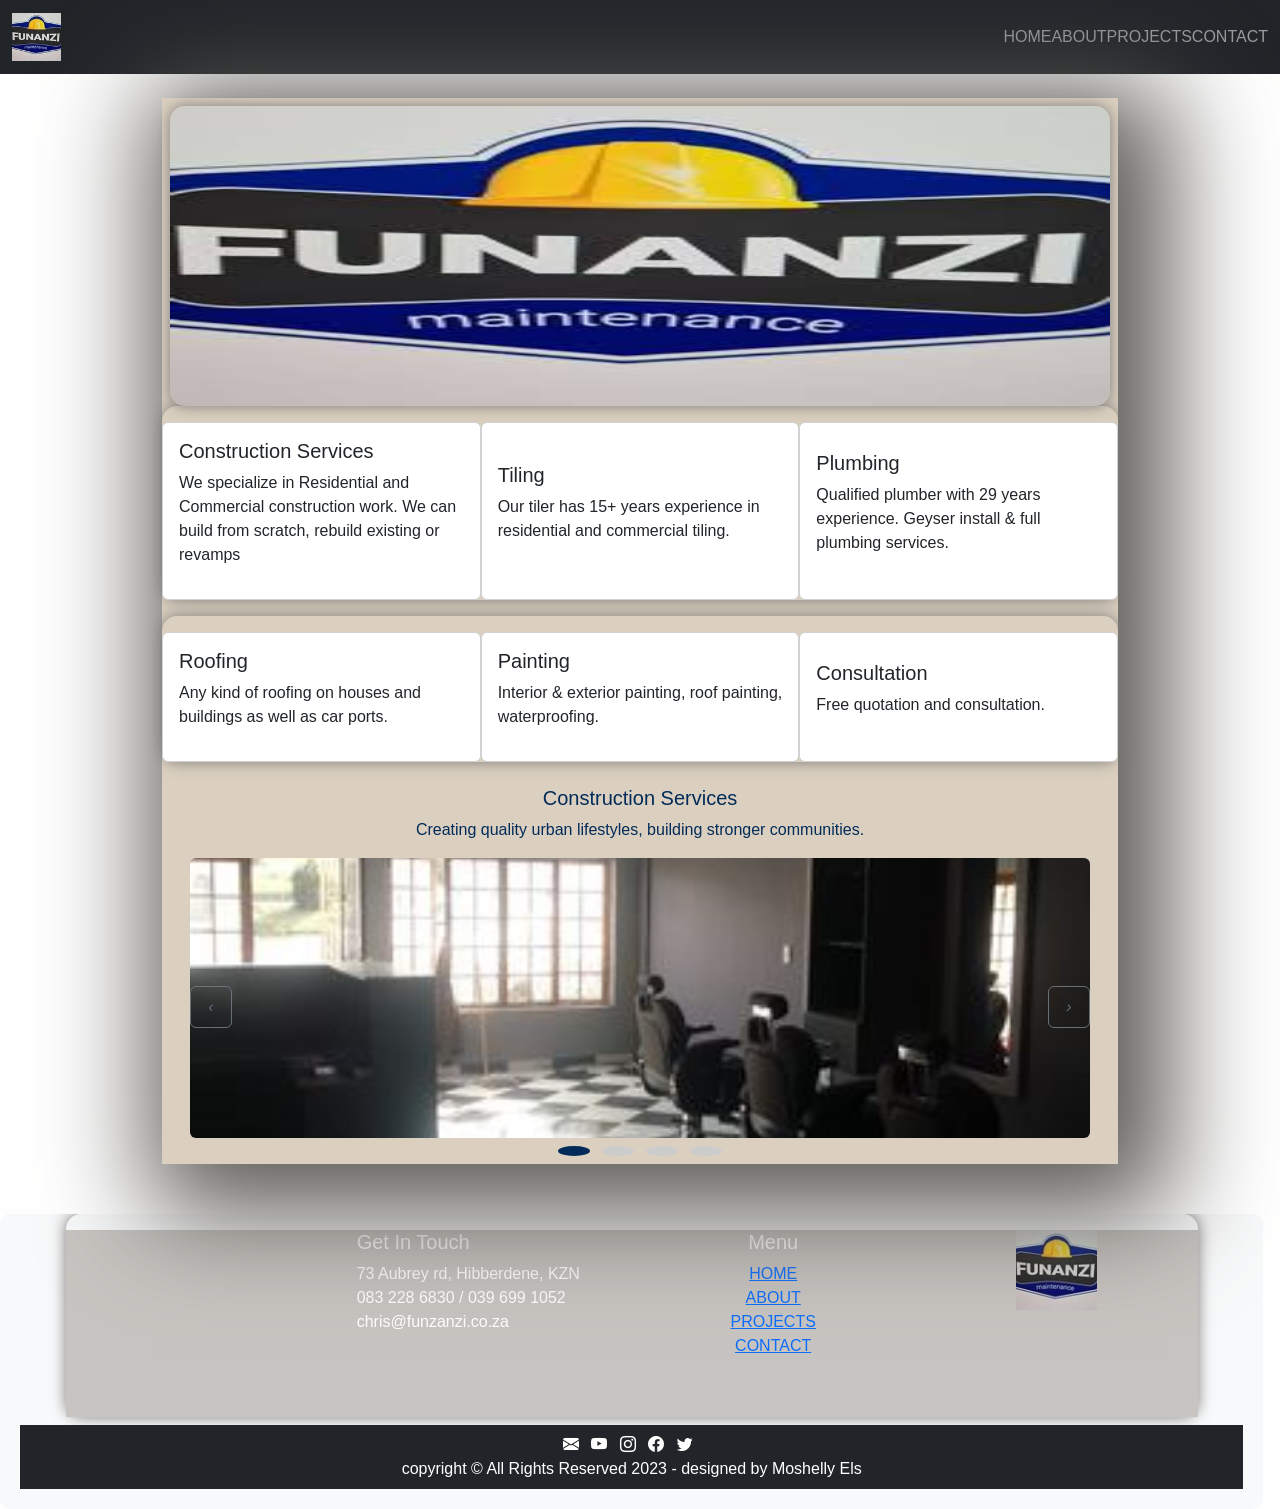
<file: index.html>
<!doctype html>
<html lang="en">
<head>
  <meta charset="utf-8">
  <meta name="viewport" content="width=device-width, initial-scale=1">
  <title>Funzanzi - Home</title>
  <link href="https://cdn.jsdelivr.net/npm/bootstrap@5.3.2/dist/css/bootstrap.min.css" rel="stylesheet">
  <link href="https://cdn.jsdelivr.net/npm/bootstrap-icons@1.10.5/font/bootstrap-icons.css" rel="stylesheet">
  <link href="styles.css" rel="stylesheet">
  <link href="assets/carousel.css" rel="stylesheet">
</head>
<body>

<!-- Header -->
<header class="header">
  <nav class="navbar navbar-expand-md navbar-dark bg-dark">
    <div class="container-fluid">
      <a class="navbar-brand" href="index.html"><img src="images/logo.jpg" alt="logo"></a>
      <button class="navbar-toggler" type="button" data-bs-toggle="collapse" data-bs-target="#mainNav">
        <span class="navbar-toggler-icon"></span>
      </button>
      <div class="collapse navbar-collapse justify-content-end" id="mainNav">
        <ul class="navbar-nav">
          <li class="nav-item"><a class="nav-link" href="index.html">HOME</a></li>
          <li class="nav-item"><a class="nav-link" href="about.html">ABOUT</a></li>
          <li class="nav-item"><a class="nav-link" href="projects.html">PROJECTS</a></li>
          <li class="nav-item"><a class="nav-link" href="contact.html">CONTACT</a></li>
        </ul>
      </div>
    </div>
  </nav>
</header>

<main class="container my-4">
  <!-- Home section (from home_sect.php) -->
  <section class="home-section">
    <div class="box mb-4">
      <div class="image mb-3"><img src="images/img1.jpeg" alt="hero"></div>
      <div class="row g-3">
        <div class="col-md-4 card p-3"><h5>Construction Services</h5><p>We specialize in Residential and Commercial construction work. We can build from scratch, rebuild existing or revamps</p></div>
        <div class="col-md-4 card p-3"><h5>Tiling</h5><p>Our tiler has 15+ years experience in residential and commercial tiling.</p></div>
        <div class="col-md-4 card p-3"><h5>Plumbing</h5><p>Qualified plumber with 29 years experience. Geyser install & full plumbing services.</p></div>
      </div>

      <div class="row g-3 mt-3">
        <div class="col-md-4 card p-3"><h5>Roofing</h5><p>Any kind of roofing on houses and buildings as well as car ports.</p></div>
        <div class="col-md-4 card p-3"><h5>Painting</h5><p>Interior & exterior painting, roof painting, waterproofing.</p></div>
        <div class="col-md-4 card p-3"><h5>Consultation</h5><p>Free quotation and consultation.</p></div>
      </div>

      <div class="text-center mt-4">
        <h5 class="accent-blue">Construction Services</h5>
        <p class="accent-blue">Creating quality urban lifestyles, building stronger communities.</p>
          <!-- Simple vanilla JS carousel -->
          <div class="simple-carousel mx-auto">
              <div class="slides">
                <div class="slide active"><img src="images/projects/Barbershop-after-1.jpeg" alt="p1"></div>
                <div class="slide"><img src="images/projects/Wimpy-Galleria.jpeg" alt="p2"></div>
                <div class="slide"><img src="images/projects/Pool-16-1.jpeg" alt="p3"></div>
                <div class="slide"><img src="images/projects/Debonairs-13-1.jpeg" alt="p4"></div>
              </div>
              <button class="carousel-btn prev btn btn-outline-secondary position-absolute start-0 top-50 translate-middle-y" aria-label="Previous">‹</button>
              <button class="carousel-btn next btn btn-outline-secondary position-absolute end-0 top-50 translate-middle-y" aria-label="Next">›</button>
              <div class="carousel-dots mt-2 d-flex justify-content-center"></div>
            </div>
      </div>
    </div>
  </section>
</main>

<!-- Footer -->
<footer class="footer bg-light pt-3">
  <div class="container">
    <div class="row g-3">
      <div class="col-md-3 footer-col"><iframe class="map-embed" src="https://www.google.com/maps/embed?pb=!1m14!1m8!1m3!1d439693.10983209655!2d30.567795000000004!3d-30.574654!3m2!1i1024!2i768!4f13.1!3m3!1m2!1s0x1ef621aed143460d%3A0x86b92784589a76a9!2sFunzanzi%20Business%20Park!5e0!3m2!1sen!2sus!4v1697551536669!5m2!1sen!2sus" width="100%" height="180" loading="lazy"></iframe></div>
      <div class="col-md-3 footer-col"><h5>Get In Touch</h5><p>73 Aubrey rd, Hibberdene, KZN<br>083 228 6830 / 039 699 1052<br>chris@funzanzi.co.za</p></div>
      <div class="col-md-3 text-center footer-col"><h5>Menu</h5><ul class="list-unstyled"><li><a href="index.html">HOME</a></li><li><a href="about.html">ABOUT</a></li><li><a href="projects.html">PROJECTS</a></li><li><a href="contact.html">CONTACT</a></li></ul></div>
      <div class="col-md-3 footer-col text-center"><img class="logo-img" src="images/logo.jpg" alt="logo"></div>
    </div>
  </div>
  <div class="text-center bg-dark text-white py-2 mt-2">
    <a href="mailto:chris@funzanzi.co.za" class="text-white me-2"><i class="bi bi-envelope-fill"></i></a>
    <a href="https://www.youtube.com/@maintenancehibberdene4722/videos" class="text-white me-2"><i class="bi bi-youtube"></i></a>
    <a href="https://www.instagram.com/fuzanzi/" class="text-white me-2"><i class="bi bi-instagram"></i></a>
    <a href="https://web.facebook.com/funzanziprojects/" class="text-white me-2"><i class="bi bi-facebook"></i></a>
    <a href="https://twitter.com/FullPaints" class="text-white me-2"><i class="bi bi-twitter"></i></a>
    <p class="mb-0">copyright &copy; All Rights Reserved 2023 - designed by Moshelly Els</p>
  </div>
</footer>

<script src="https://cdn.jsdelivr.net/npm/bootstrap@5.3.2/dist/js/bootstrap.bundle.min.js"></script>
<script src="assets/carousel.js"></script>
</body>
</html>
</file>
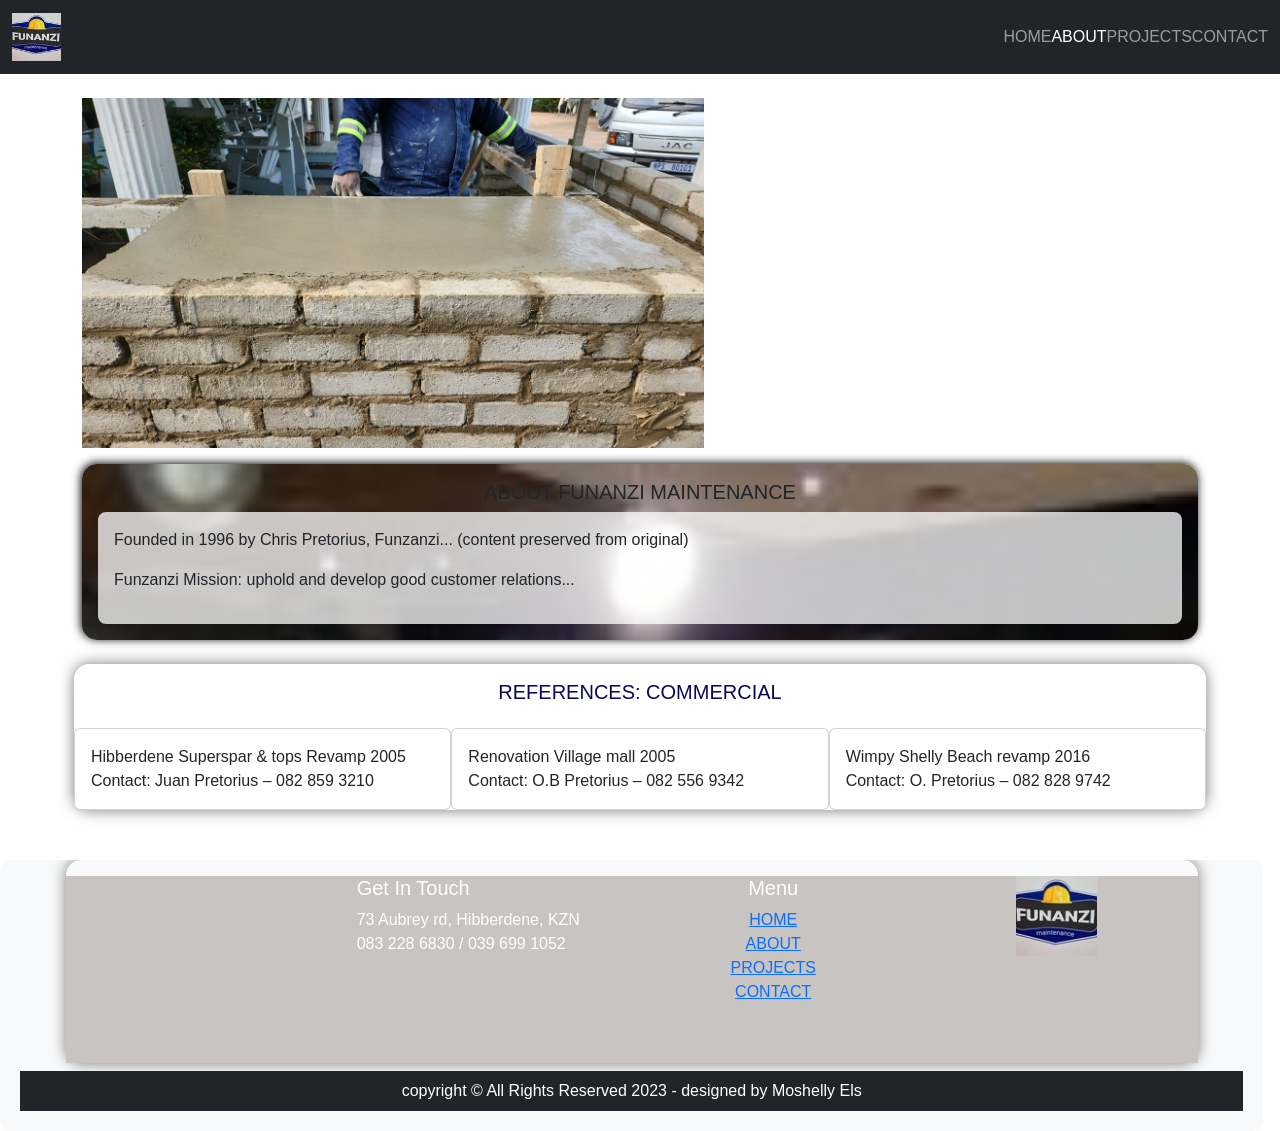
<file: about.html>
<!doctype html>
<html lang="en">
<head>
  <meta charset="utf-8">
  <meta name="viewport" content="width=device-width, initial-scale=1">
  <title>Funzanzi - About</title>
  <link href="https://cdn.jsdelivr.net/npm/bootstrap@5.3.2/dist/css/bootstrap.min.css" rel="stylesheet">
  <link href="https://cdn.jsdelivr.net/npm/bootstrap-icons@1.10.5/font/bootstrap-icons.css" rel="stylesheet">
  <link href="styles.css" rel="stylesheet">
</head>
<body>
<header class="header">
  <nav class="navbar navbar-expand-md navbar-dark bg-dark">
    <div class="container-fluid">
      <a class="navbar-brand" href="index.html"><img src="images/logo.jpg" alt="logo" style="height:48px"></a>
      <button class="navbar-toggler" type="button" data-bs-toggle="collapse" data-bs-target="#mainNav2"><span class="navbar-toggler-icon"></span></button>
      <div class="collapse navbar-collapse justify-content-end" id="mainNav2">
        <ul class="navbar-nav">
          <li class="nav-item"><a class="nav-link" href="index.html">HOME</a></li>
          <li class="nav-item"><a class="nav-link active" href="about.html">ABOUT</a></li>
          <li class="nav-item"><a class="nav-link" href="projects.html">PROJECTS</a></li>
          <li class="nav-item"><a class="nav-link" href="contact.html">CONTACT</a></li>
        </ul>
      </div>
    </div>
  </nav>
</header>

<main class="container my-4">
  <!-- About content (from about_sect.php) -->
  <section class="about-section">
    <div class="mb-4">
      <div class="carousel mb-3"><img src="images/projects/braai1.jpg" alt="slide" style="max-height:350px"></div>
      <div class="p-3" style="background-image:url(images/projects/Wimpy-Galleria-before-150x150.jpeg);background-size:cover;border-radius:15px;box-shadow:-1px -1px 10px #000;">
        <h5 class="text-center">ABOUT FUNANZI MAINTENANCE</h5>
        <div class="bg-white bg-opacity-75 p-3" style="border-radius:8px;">
          <p>Founded in 1996 by Chris Pretorius, Funzanzi... (content preserved from original)</p>
          <p>Funzanzi Mission: uphold and develop good customer relations...</p>
          <!-- For brevity the longer about text has been preserved in the site; keep original about_sect.php if you want full copy -->
        </div>
      </div>
    </div>

    <div class="row g-3 mt-3">
      <h5 class="text-center w-100" style="color:rgb(9,9,88)">REFERENCES: COMMERCIAL</h5>
      <div class="col-md-4 card p-3">Hibberdene Superspar & tops Revamp 2005<br>Contact: Juan Pretorius – 082 859 3210</div>
      <div class="col-md-4 card p-3">Renovation Village mall 2005<br>Contact: O.B Pretorius – 082 556 9342</div>
      <div class="col-md-4 card p-3">Wimpy Shelly Beach revamp 2016<br>Contact: O. Pretorius – 082 828 9742</div>
    </div>
  </section>
</main>

<footer class="footer bg-light pt-3">
  <div class="container"><div class="row g-3"><div class="col-md-3" style="background:#c7c4c1"><iframe src="https://www.google.com/maps/embed?pb=!1m14!1m8!1m3!1d439693.10983209655!2d30.567795000000004!3d-30.574654!3m2!1i1024!2i768!4f13.1!3m3!1m2!1s0x1ef621aed143460d%3A0x86b92784589a76a9!2sFunzanzi%20Business%20Park!5e0!3m2!1sen!2sus!4v1697551536669!5m2!1sen!2sus" width="100%" height="180" style="border:0;" loading="lazy"></iframe></div>
  <div class="col-md-3" style="background:#c7c4c1"><h5>Get In Touch</h5><p>73 Aubrey rd, Hibberdene, KZN<br>083 228 6830 / 039 699 1052</p></div>
  <div class="col-md-3 text-center" style="background:#c7c4c1"><h5>Menu</h5><ul class="list-unstyled"><li><a href="index.html">HOME</a></li><li><a href="about.html">ABOUT</a></li><li><a href="projects.html">PROJECTS</a></li><li><a href="contact.html">CONTACT</a></li></ul></div>
  <div class="col-md-3" style="background:#c7c4c1;text-align:center"><img src="images/logo.jpg" alt="logo" style="max-height:80px"></div></div></div>
  <div class="text-center bg-dark text-white py-2 mt-2"><p class="mb-0">copyright &copy; All Rights Reserved 2023 - designed by Moshelly Els</p></div>
</footer>

<script src="https://cdn.jsdelivr.net/npm/bootstrap@5.3.2/dist/js/bootstrap.bundle.min.js"></script>
</body>
</html>
</file>
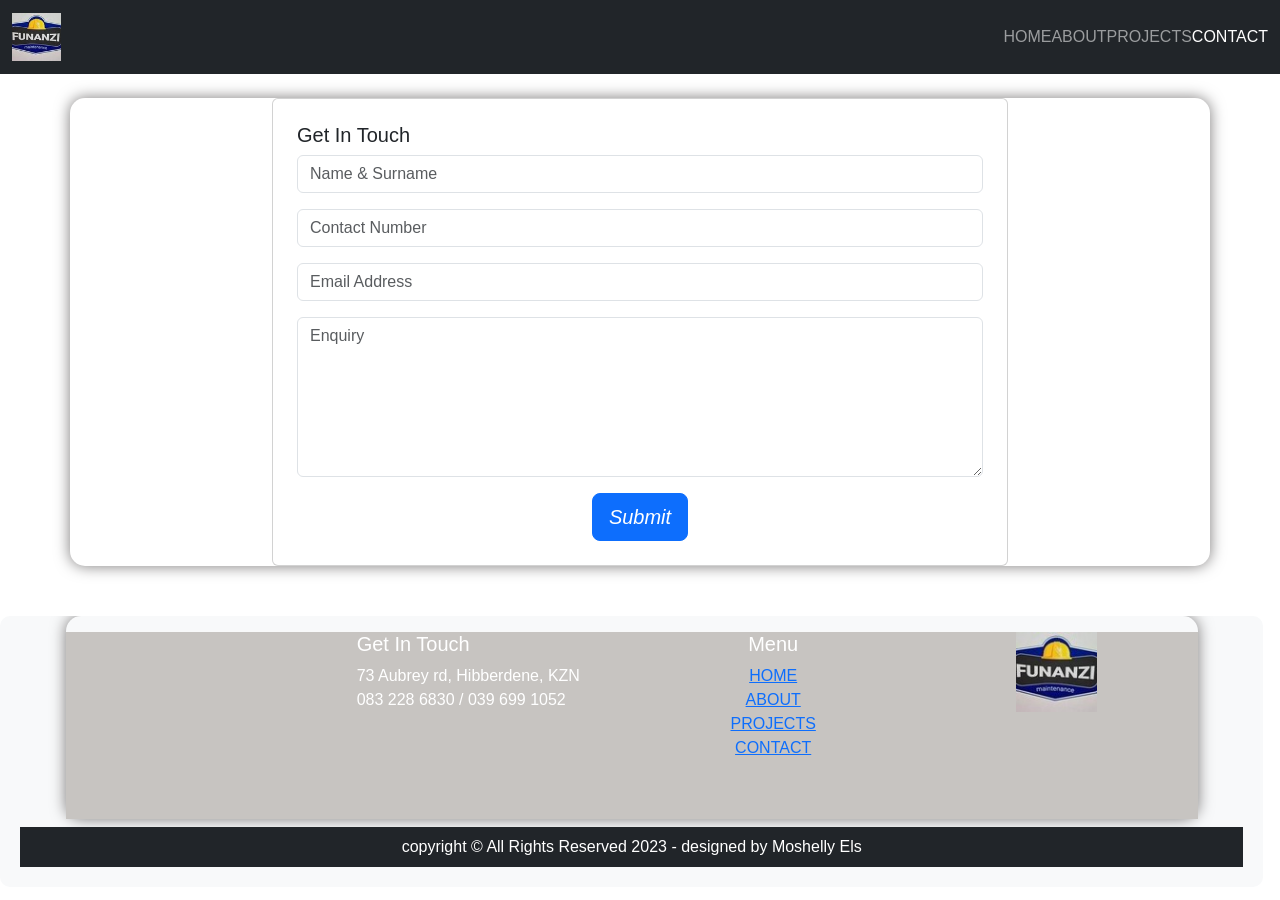
<file: contact.html>
<!doctype html>
<html lang="en">
<head>
  <meta charset="utf-8">
  <meta name="viewport" content="width=device-width, initial-scale=1">
  <title>Funzanzi - Contact</title>
  <link href="https://cdn.jsdelivr.net/npm/bootstrap@5.3.2/dist/css/bootstrap.min.css" rel="stylesheet">
  <link href="https://cdn.jsdelivr.net/npm/bootstrap-icons@1.10.5/font/bootstrap-icons.css" rel="stylesheet">
  <link href="styles.css" rel="stylesheet">
</head>
<body>
<header class="header">
  <nav class="navbar navbar-expand-md navbar-dark bg-dark">
    <div class="container-fluid">
      <a class="navbar-brand" href="index.html"><img src="images/logo.jpg" alt="logo" style="height:48px"></a>
      <button class="navbar-toggler" type="button" data-bs-toggle="collapse" data-bs-target="#mainNav4"><span class="navbar-toggler-icon"></span></button>
      <div class="collapse navbar-collapse justify-content-end" id="mainNav4">
        <ul class="navbar-nav">
          <li class="nav-item"><a class="nav-link" href="index.html">HOME</a></li>
          <li class="nav-item"><a class="nav-link" href="about.html">ABOUT</a></li>
          <li class="nav-item"><a class="nav-link" href="projects.html">PROJECTS</a></li>
          <li class="nav-item"><a class="nav-link active" href="contact.html">CONTACT</a></li>
        </ul>
      </div>
    </div>
  </nav>
</header>

<main class="container my-4">
  <!-- Contact section (from cont_sect.php) -->
  <section class="contact-section">
    <div class="row justify-content-center">
      <div class="col-md-8">
        <div class="card p-4">
          <h5>Get In Touch</h5>
          <form id="contactForm">
            <div class="mb-3"><input class="form-control" id="name" type="text" placeholder="Name & Surname" required></div>
            <div class="mb-3"><input class="form-control" id="phone" type="text" placeholder="Contact Number" required></div>
            <div class="mb-3"><input class="form-control" id="email" type="email" placeholder="Email Address" required></div>
            <div class="mb-3"><textarea class="form-control" id="message" placeholder="Enquiry" style="height:10rem" required></textarea></div>
            <div id="submitSuccessMessage" class="alert alert-success d-none">Form submission successful!</div>
            <div id="submitErrorMessage" class="alert alert-danger d-none">Error sending message!</div>
            <div class="d-grid"><button class="btn btn-primary btn-lg" type="submit">Submit</button></div>
          </form>
        </div>
      </div>
    </div>
  </section>
</main>

<footer class="footer bg-light pt-3">
  <div class="container"><div class="row g-3"><div class="col-md-3" style="background:#c7c4c1"><iframe src="https://www.google.com/maps/embed?pb=!1m14!1m8!1m3!1d439693.10983209655!2d30.567795000000004!3d-30.574654!3m2!1i1024!2i768!4f13.1!3m3!1m2!1s0x1ef621aed143460d%3A0x86b92784589a76a9!2sFunzanzi%20Business%20Park!5e0!3m2!1sen!2sus!4v1697551536669!5m2!1sen!2sus" width="100%" height="180" style="border:0;" loading="lazy"></iframe></div>
  <div class="col-md-3" style="background:#c7c4c1"><h5>Get In Touch</h5><p>73 Aubrey rd, Hibberdene, KZN<br>083 228 6830 / 039 699 1052</p></div>
  <div class="col-md-3 text-center" style="background:#c7c4c1"><h5>Menu</h5><ul class="list-unstyled"><li><a href="index.html">HOME</a></li><li><a href="about.html">ABOUT</a></li><li><a href="projects.html">PROJECTS</a></li><li><a href="contact.html">CONTACT</a></li></ul></div>
  <div class="col-md-3" style="background:#c7c4c1;text-align:center"><img src="images/logo.jpg" alt="logo" style="max-height:80px"></div></div></div>
  <div class="text-center bg-dark text-white py-2 mt-2"><p class="mb-0">copyright &copy; All Rights Reserved 2023 - designed by Moshelly Els</p></div>
</footer>

<script src="https://cdn.jsdelivr.net/npm/bootstrap@5.3.2/dist/js/bootstrap.bundle.min.js"></script>
<script>
document.getElementById('contactForm').addEventListener('submit', function(e){
  e.preventDefault();
  // Simple client-only behaviour: show success message
  document.getElementById('submitSuccessMessage').classList.remove('d-none');
  setTimeout(()=>document.getElementById('submitSuccessMessage').classList.add('d-none'),4000);
});
</script>
</body>
</html>
</file>
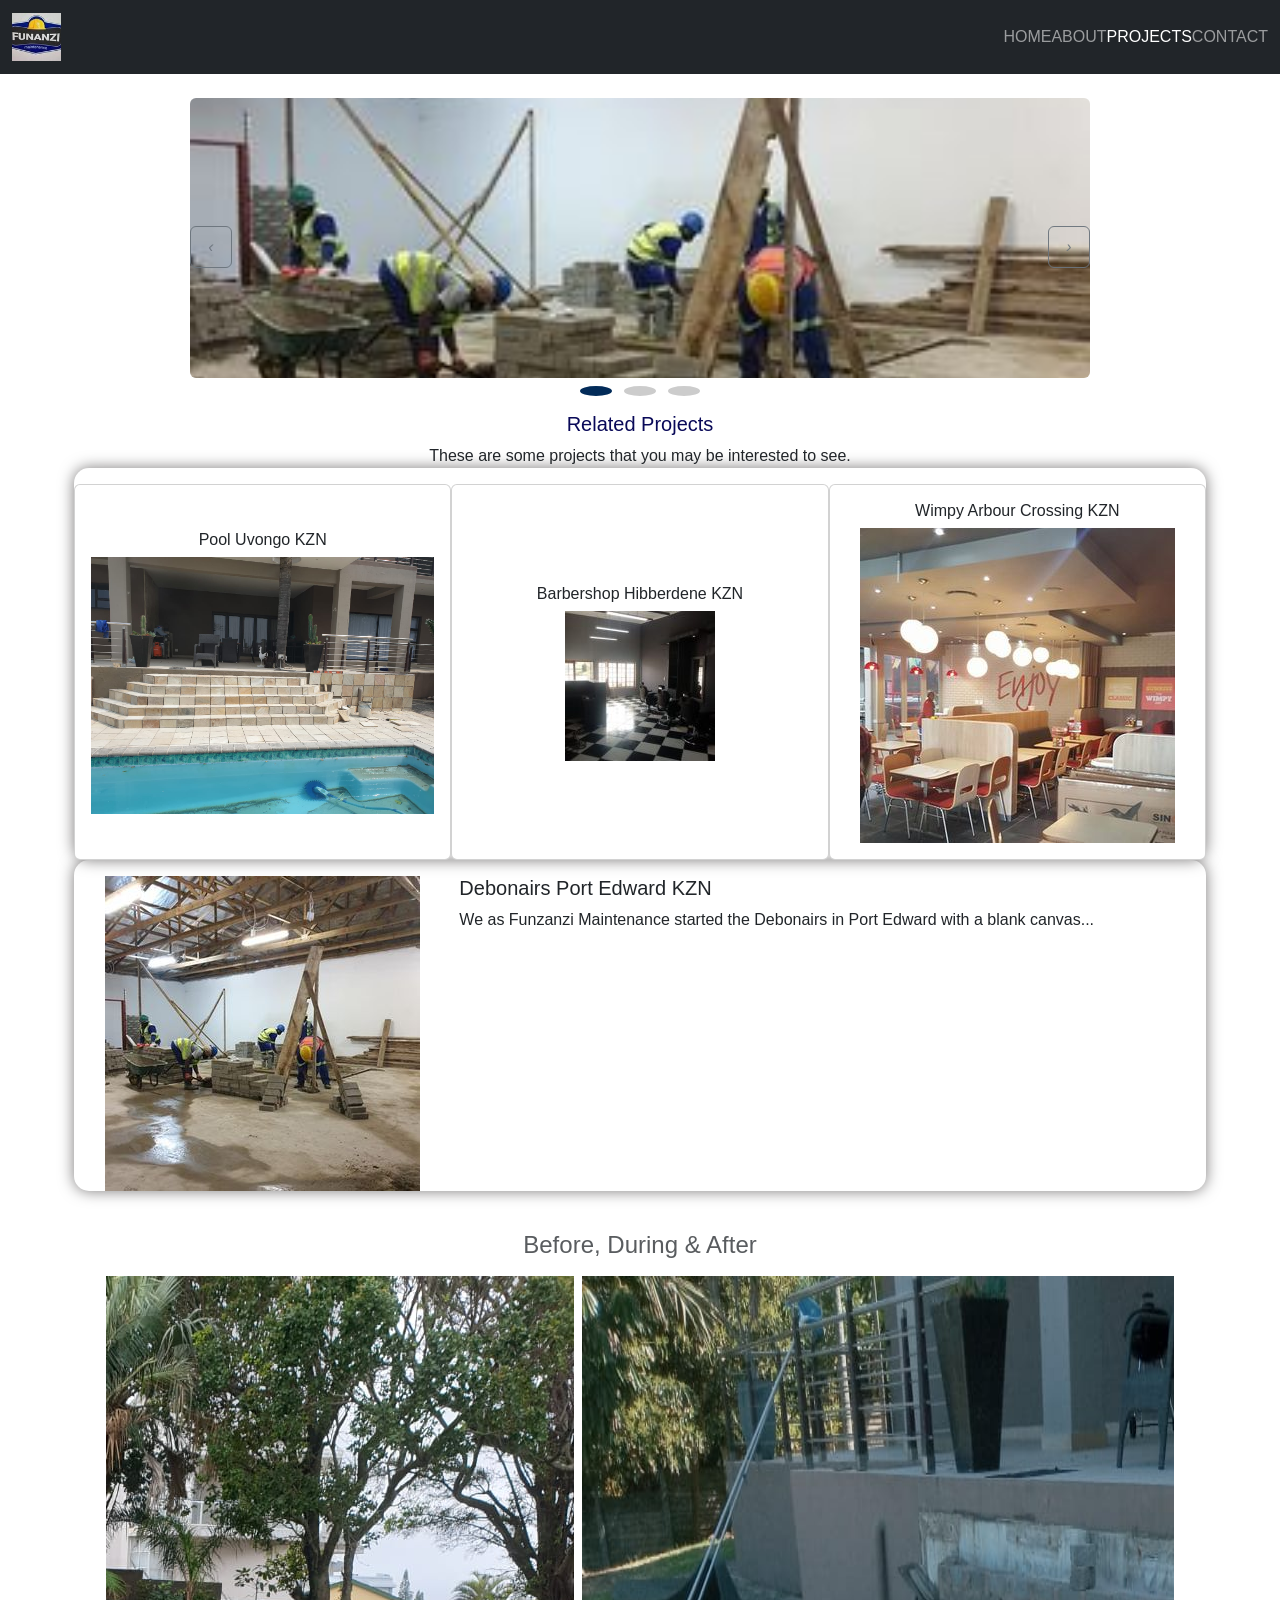
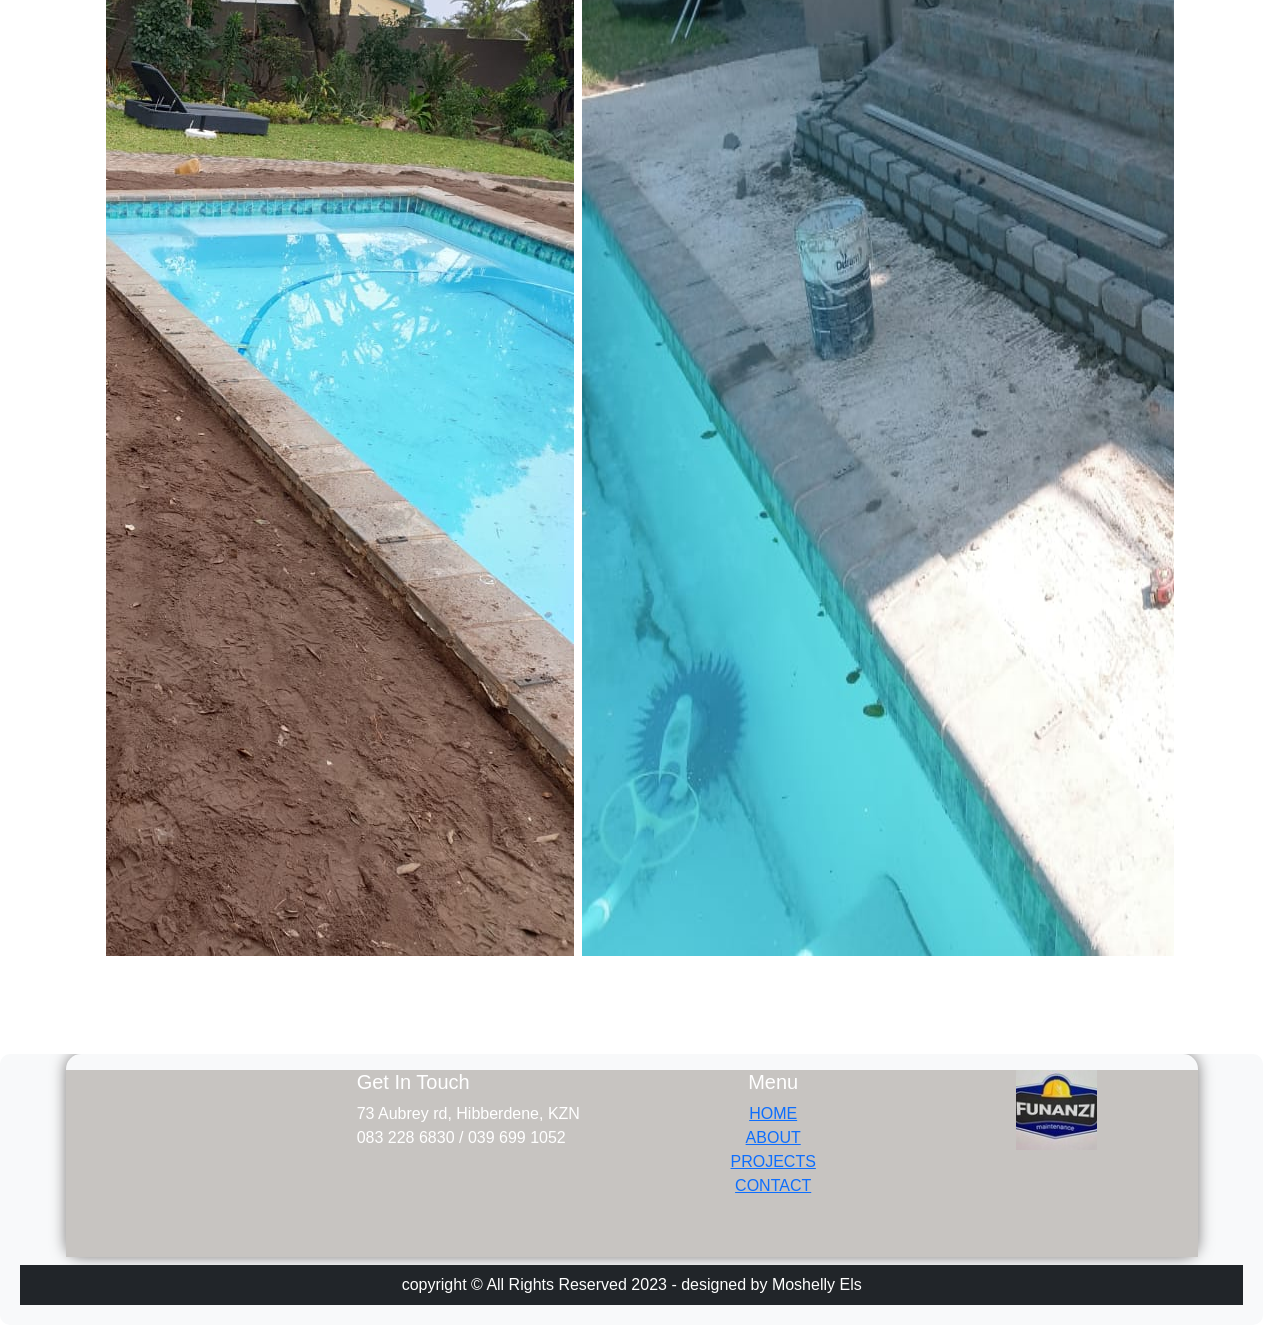
<file: projects.html>
<!doctype html>
<html lang="en">
<head>
  <meta charset="utf-8">
  <meta name="viewport" content="width=device-width, initial-scale=1">
  <title>Funzanzi - Projects</title>
  <link href="https://cdn.jsdelivr.net/npm/bootstrap@5.3.2/dist/css/bootstrap.min.css" rel="stylesheet">
  <link href="https://cdn.jsdelivr.net/npm/bootstrap-icons@1.10.5/font/bootstrap-icons.css" rel="stylesheet">
  <link href="styles.css" rel="stylesheet">
  <link href="assets/carousel.css" rel="stylesheet">
</head>
<body>
<header class="header">
  <nav class="navbar navbar-expand-md navbar-dark bg-dark">
    <div class="container-fluid">
      <a class="navbar-brand" href="index.html"><img src="images/logo.jpg" alt="logo"></a>
      <button class="navbar-toggler" type="button" data-bs-toggle="collapse" data-bs-target="#mainNav3"><span class="navbar-toggler-icon"></span></button>
      <div class="collapse navbar-collapse justify-content-end" id="mainNav3">
        <ul class="navbar-nav">
          <li class="nav-item"><a class="nav-link" href="index.html">HOME</a></li>
          <li class="nav-item"><a class="nav-link" href="about.html">ABOUT</a></li>
          <li class="nav-item"><a class="nav-link active" href="projects.html">PROJECTS</a></li>
          <li class="nav-item"><a class="nav-link" href="contact.html">CONTACT</a></li>
        </ul>
      </div>
    </div>
  </nav>
</header>

<main class="container my-4">
  <!-- Projects (from proj_sect.php) -->
  <section class="projects-section">
    <div class="mb-4">
      <div class="simple-carousel mb-3">
        <div class="slides">
          <div class="slide active"><img src="images/projects/Debonairs-1.jpeg" alt="slide"></div>
          <div class="slide"><img src="images/projects/Bathroom-10-1-150x150.jpeg" alt="slide-2"></div>
          <div class="slide"><img src="images/projects/braai1.jpg" alt="slide-3"></div>
        </div>
        <button class="carousel-btn prev btn btn-outline-secondary position-absolute start-0 top-50 translate-middle-y" aria-label="Previous">‹</button>
        <button class="carousel-btn next btn btn-outline-secondary position-absolute end-0 top-50 translate-middle-y" aria-label="Next">›</button>
        <div class="carousel-dots mt-2 d-flex justify-content-center"></div>
      </div>
      <div class="text-center mb-3"><h5 style="color:rgb(9,9,88)">Related Projects</h5><p>These are some projects that you may be interested to see.</p>
        <div class="row g-3">
          <div class="col-md-4 card p-3 text-center"><h6>Pool Uvongo KZN</h6><img class="thumb thumb-150" src="images/projects/Pool-16-1.jpeg" alt="pool"></div>
          <div class="col-md-4 card p-3 text-center"><h6>Barbershop Hibberdene KZN</h6><img class="thumb thumb-150" src="images/projects/Barbershop-after-2-150x150.jpeg" alt="barbershop"></div>
          <div class="col-md-4 card p-3 text-center"><h6>Wimpy Arbour Crossing KZN</h6><img class="thumb thumb-150" src="images/projects/Wimpy-Galleria.jpeg" alt="wimpy"></div>
        </div>
      </div>

      <div class="row g-3">
        <div class="col-md-4"><img class="thumb thumb-200" src="images/projects/Debonairs-1.jpeg" alt="debonairs"></div>
        <div class="col-md-8"><h5>Debonairs Port Edward KZN</h5><p>We as Funzanzi Maintenance started the Debonairs in Port Edward with a blank canvas...</p></div>
      </div>

      <div class="mt-4 slide-card">
        <h4 class="text-center text-muted">Before, During & After</h4>
        <div class="hi-slide mt-3">
            <div class="d-flex gap-2 overflow-auto">
            <img class="thumb thumb-150" src="images/projects/Pool-3.jpeg" alt="p3">
            <img class="thumb thumb-150" src="images/projects/Pool-5.jpeg" alt="p5">
            <img class="thumb thumb-150" src="images/projects/Pool-12.jpeg" alt="p12">
            <img class="thumb thumb-150" src="images/projects/Pool-16-1.jpeg" alt="p16">
          </div>
        </div>
      </div>
    </div>
  </section>
</main>

<footer class="footer bg-light pt-3">
  <div class="container"><div class="row g-3"><div class="col-md-3 footer-col"><iframe class="map-embed" src="https://www.google.com/maps/embed?pb=!1m14!1m8!1m3!1d439693.10983209655!2d30.567795000000004!3d-30.574654!3m2!1i1024!2i768!4f13.1!3m3!1m2!1s0x1ef621aed143460d%3A0x86b92784589a76a9!2sFunzanzi%20Business%20Park!5e0!3m2!1sen!2sus!4v1697551536669!5m2!1sen!2sus" width="100%" height="180" loading="lazy"></iframe></div>
  <div class="col-md-3 footer-col"><h5>Get In Touch</h5><p>73 Aubrey rd, Hibberdene, KZN<br>083 228 6830 / 039 699 1052</p></div>
  <div class="col-md-3 text-center footer-col"><h5>Menu</h5><ul class="list-unstyled"><li><a href="index.html">HOME</a></li><li><a href="about.html">ABOUT</a></li><li><a href="projects.html">PROJECTS</a></li><li><a href="contact.html">CONTACT</a></li></ul></div>
  <div class="col-md-3 footer-col text-center"><img class="logo-img" src="images/logo.jpg" alt="logo"></div></div></div>
  <div class="text-center bg-dark text-white py-2 mt-2"><p class="mb-0">copyright &copy; All Rights Reserved 2023 - designed by Moshelly Els</p></div>
</footer>

<script src="https://cdn.jsdelivr.net/npm/bootstrap@5.3.2/dist/js/bootstrap.bundle.min.js"></script>
<script src="assets/carousel.js"></script>
</body>
</html>
</file>
<file: styles.css>
* {
    font-family: 'Franklin Gothic Medium', 'Arial Narrow', Arial, sans-serif;
    /* color: rgb(9, 9, 88); */
    margin: 0;
    padding: 0;
    justify-content: center;
    /* align-items: center; */
    box-sizing: border-box;
    list-style: none;
    text-decoration: none;
}

.navbar-expand-md .navbar-nav .nav-link {
    padding-right: 0 !important;
    padding-left: 0 !important;
}

.footer {
    width: 98.7vw;
    display: block;
    overflow: hidden;
    padding: 20px 20px;
    margin-top: 50px;
    box-sizing: border-box;
    color: #ffffff;
    background-color: #221f1f;
    border-radius: 10px;
    overflow: hidden;
    /* position: relative; */
}

.footer-content {
    display: block;
    margin: 0 auto;
    width: 100%;
    height: 100%;
    color: #ffffff;
}

.footer-content .col{
    text-align: center;
    font-size: small;
    color: rgb(242, 242, 248);
    background-color: #c7c4c1;
    box-shadow: 0px 0px 15px #a19b9b;
}

.box {
    background-color: #dbd0bf;
    /* display: grid; */
    justify-content: center;
    align-items: center; 
    color: #5c5955;
    padding: 0.5rem;
    margin: 0 5rem;
    box-shadow: 20px 20px 100px 2rem;
    position: relative;
}

.image img {
    width: 100%;
    height: 300px;
    box-shadow: 0px 0px 15px #7c7a7a;
    border-radius: 15px;
}

/* Project-specific small overrides moved from inline styles */
.navbar-brand img{height:48px}
.accent-blue{color:#022b59}
.footer .footer-col{background:#c7c4c1}
.footer .map-embed{border:0}
.footer .logo-img{max-height:80px}

/* Thumbnail helpers used on projects page */
.thumb{display:block;margin-left:auto;margin-right:auto;max-width:100%;height:auto}
.thumb-150{max-height:150px}
.thumb-200{max-height:200px}

.container .row {
    box-shadow: 0px 0px 15px #7c7a7a;
    border-radius: 15px;
}

.container .col {
    text-align: center;
    font-size: small;
    color: rgb(9, 9, 88);
    background-color: #ebe4de;
}

.container img {
    max-height: fit-content;
}

.paralle-image {
    height: 400px;
    position: relative;
    display: flex;
    align-items: center;
    justify-content: center;
    background-image: url(images/projects/Wimpy-Galleria-before-150x150.jpeg);
    background-attachment: fixed;
    background-position: center;
    background-repeat: no-repeat;
    background-size: cover;
    box-shadow: -2px -2px 15px #000000;
    border-radius: 15px;
}

.parallex-content {
    text-align: center;
    padding: 20px;
    line-height: 25px;
    color: rgb(9, 9, 88);
    background-color: #dbd0bf;
    box-shadow: 0px 0px 15px #000000;
    height: 220px;
    width: 400px;
    opacity: 0.85;
}

.paralle-image-second {
    padding-bottom: 0;
    height: 600px;
    position: relative;
    display: flex;
    align-items: center;
    justify-content: center;
    background-image: url(images/projects/Debonairs-13-1.jpeg);
    background-attachment: fixed;
    background-position: center;
    background-repeat: no-repeat;
    background-size: cover;
    box-shadow: -2px -2px 15px #000000;
    border-radius: 15px;
}

.parallex-content-second {
    text-align: center;
    padding: 20px;
    line-height: 25px;
    color: rgb(9, 9, 88);
    background-color: #dbd0bf;
    box-shadow: 0px 0px 15px #000000;
    height: 480px;
    width: 400px;
    opacity: 0.8;
 }

button {
    background-color: rgb(9, 9, 88);
    font-style: oblique;
    font-size: larger;
    color: #ccc8c3;
    padding-left: 1rem;
    padding-right: 1rem;
    padding-top: 0.3rem;
    padding-bottom: 0.3rem;
}

#slider {
    overflow: hidden;
}

#slider .carousel {
    position: relative;
    width: 500%;
    margin: 0;
    left: 0;
    animation: 20s slider infinite;
    transition-delay: 2s ease;
}

#slider .carousel img {
    width: 20%;
    float: left;
    border-radius: 15px;
}

@keyframes slider {
    0% {
        left: 0;
    }

    20% {
        left: 0;
    }

    25% {
        left: -100%;
    }

    45% {
        left: -100%;
    }

    50% {
        left: -200%;
    }

    70% {
        left: -200%;
    }

    75% {
        left: -300%;
    }

    95% {
        left: -300%;
    }

    100% {
        left: -400%;
    }

}

#slider {
    overflow: hidden;
}

#slider .carousel {
    position: relative;
    width: 500%;
    margin: 0;
    left: 0;
    animation: 20s slider infinite;
    transition-delay: 2s ease;
}

#slider .carousel img {
    width: 20%;
    float: left;
    border-radius: 15px;
}

@keyframes slider {
    0% {
        left: 0;
    }

    20% {
        left: 0;
    }

    25% {
        left: -100%;
    }

    45% {
        left: -100%;
    }

    50% {
        left: -200%;
    }

    70% {
        left: -200%;
    }

    75% {
        left: -300%;
    }

    95% {
        left: -300%;
    }

    100% {
        left: -400%;
    }

}


/* Responsive slide-card and hi-slide: use flexible layout instead of fixed absolute positioning */
.slide-card {
    font-family: 'Segoe UI', Tahoma, Geneva, Verdana, sans-serif;
    overflow: hidden;
    background-size: cover;
    padding: 1rem 0;
}

.hi-slide {
    position: relative;
    width: 100%;
    max-width: 1100px;
    margin: 2rem auto;
    padding: 0 1rem;
}

.hi-slide .hi-next,
.hi-slide .hi-prev {
    display: none; /* keep markup but hide old JS controls if present */
}

.hi-slide > ul {
    list-style: none;
    display: flex;
    gap: 12px;
    flex-wrap: wrap;
    margin: 0;
    padding: 0;
    align-items: stretch;
}

.hi-slide > ul > li {
    overflow: hidden;
    position: relative;
    width: calc(33.333% - 8px);
    min-width: 180px;
    border: 0;
    background-color: transparent;
}

.hi-slide > ul > li > img {
    width: 100%;
    height: auto;
    display: block;
    border-radius: 8px;
    object-fit: cover;
}

@media (max-width: 768px){
  .hi-slide > ul > li{ width: calc(50% - 8px); }
}

@media (max-width: 480px){
  .hi-slide > ul > li{ width: 100%; }
}
</file>
<file: assets/carousel.css>
/* Lightweight carousel styles */
.simple-carousel{overflow:hidden;max-width:900px;position:relative;margin-left:auto;margin-right:auto}
.simple-carousel .slides{position:relative}
.simple-carousel .slide{display:none}
.simple-carousel .slide.active{display:block}
.simple-carousel .slide img{width:100%;height:280px;object-fit:cover;border-radius:6px}
.carousel-btn{width:42px;height:42px;opacity:0.95}
.carousel-dots button{width:10px;height:10px;border-radius:50%;border:0;margin:0 6px;background:#ccc}
.carousel-dots button.active{background:#022b59}

@media (max-width:576px){
  .simple-carousel .slide img{height:160px}
}
</file>
